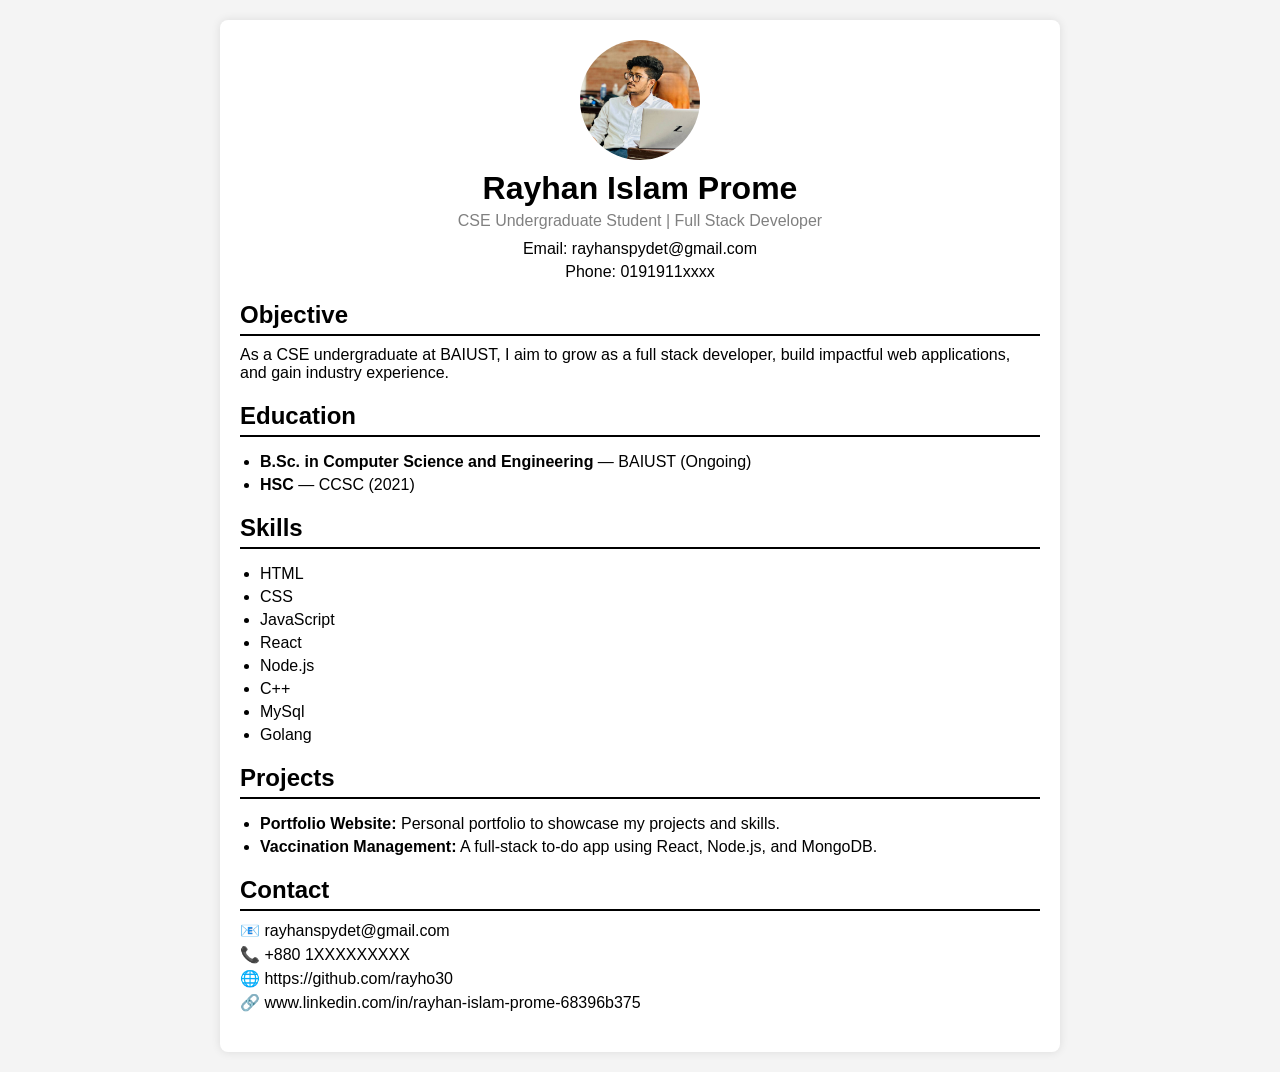
<file: cv/index.html>
<!DOCTYPE html>
<html lang="en">
<head>
  <meta charset="UTF-8">
  <meta name="viewport" content="width=device-width, initial-scale=1.0">
  <title>CSE Student CV</title>
  <link rel="stylesheet" href="style.css">
</head>
<body>
  <div class="container">
    <!-- Header Section -->
    <header class="header">
      <img src="./sp.png" alt="My Photo" class="photo">
      <h1>Rayhan Islam Prome</h1>
      <p class="subtitle">CSE Undergraduate Student | Full Stack Developer</p>
      <p>Email: rayhanspydet@gmail.com</p>
      <p>Phone: 0191911xxxx</p>
    </header>

    <!-- Objective Section -->
    <section class="section">
      <h2>Objective</h2>
      <p>As a CSE undergraduate at BAIUST, I aim to grow as a full stack developer, build impactful web applications, and gain industry experience.</p>
    </section>

    <!-- Education Section -->
    <section class="section">
      <h2>Education</h2>
      <ul>
        <li><strong>B.Sc. in Computer Science and Engineering</strong> — BAIUST (Ongoing)</li>
        <li><strong>HSC</strong> — CCSC (2021)</li>
      </ul>
    </section>

    <!-- Skills Section -->
    <section class="section">
      <h2>Skills</h2>
      <ul>
        <li>HTML</li>
        <li>CSS</li>
        <li>JavaScript</li>
        <li>React</li>
        <li>Node.js</li>
        <li>C++</li>
        <li>MySql</li>
        <li>Golang</li>
    </section>

    <!-- Projects Section -->
    <section class="section">
      <h2>Projects</h2>
      <ul>
        <li><strong>Portfolio Website:</strong> Personal portfolio to showcase my projects and skills.</li>
        <li><strong>Vaccination Management:</strong> A full-stack to-do app using React, Node.js, and MongoDB.</li>
      </ul>
    </section>

    <!-- Contact Section -->
    <section class="section">
      <h2>Contact</h2>
      <p>📧 rayhanspydet@gmail.com</p>
      <p>📞 +880 1XXXXXXXXX</p>
      <p>🌐 https://github.com/rayho30</p>
      <p>🔗 www.linkedin.com/in/rayhan-islam-prome-68396b375</p>
    </section>
  </div>
</body>
</html>
</file>
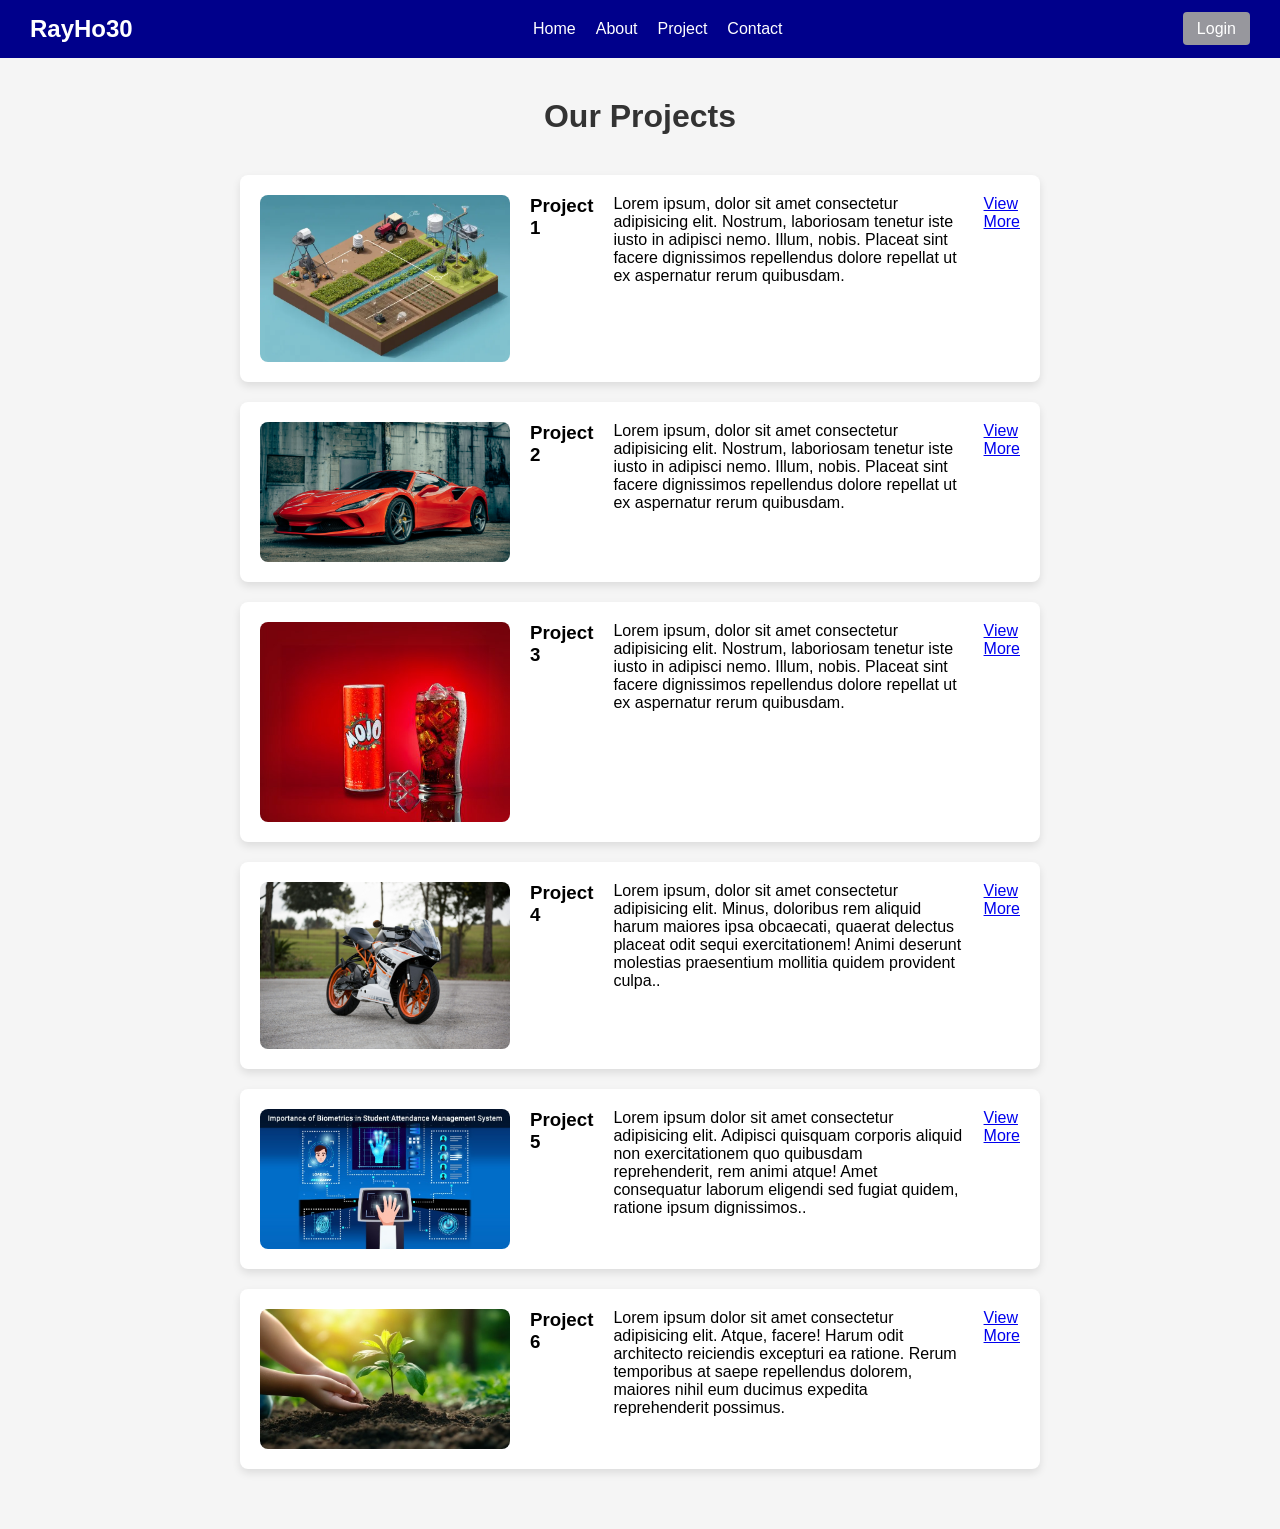
<file: lab 3 and 4/index.html>
<!DOCTYPE html>
<html lang="en">
<head>
  <meta charset="UTF-8">
  <meta name="viewport" content="width=device-width, initial-scale=1.0">
  <title>RayHo30 Products</title>
  <link rel="stylesheet" href="style.css">
</head>
<body>
  <!-- Navbar -->
  <div class="container">
    <nav class="navbar">  
      <div class="logo">
        <a href="#">RayHo30</a>
      </div>
      
      <div class="nav-links">
        <ul>
          <li><a href="#">Home</a></li>
          <li><a href="#">About</a></li>
          <li><a href="#">Project</a></li>
          <li><a href="#">Contact</a></li>
        </ul>
      </div>

      <div class="nav-button">
        <a href="#" class="btn">Login</a>
      </div>
    </nav>
  </div>

  <!-- Product Section -->
  <div class="product-section">
    <h2>Our Projects</h2>
    <div class="product-grid">
      <div class="product-card">
        <img src="./ag.jpeg" alt="Product 1">
        <h3>Project 1</h3>
        <p>Lorem ipsum, dolor sit amet consectetur adipisicing elit. Nostrum, laboriosam tenetur iste iusto in adipisci nemo. Illum, nobis. Placeat sint facere dignissimos repellendus dolore repellat ut ex aspernatur rerum quibusdam.</p>
        <a href="#" class="btn">View More</a>
      </div>
      <div class="product-card">
        <img src="./car.jpeg" alt="Product 2">
        <h3>Project  2</h3>
        <p>Lorem ipsum, dolor sit amet consectetur adipisicing elit. Nostrum, laboriosam tenetur iste iusto in adipisci nemo. Illum, nobis. Placeat sint facere dignissimos repellendus dolore repellat ut ex aspernatur rerum quibusdam.</p>
        <a href="#" class="btn">View More</a>
      </div>
      <div class="product-card">
        <img src="./mojo.jpeg" alt="Product 3">
        <h3>Project  3</h3>
        <p>Lorem ipsum, dolor sit amet consectetur adipisicing elit. Nostrum, laboriosam tenetur iste iusto in adipisci nemo. Illum, nobis. Placeat sint facere dignissimos repellendus dolore repellat ut ex aspernatur rerum quibusdam.</p>
        <a href="#" class="btn">View More</a>
      </div>
      <div class="product-card">
        <img src="./ktm.jpeg" alt="Product 4">
        <h3>Project  4</h3>
        <p>Lorem ipsum, dolor sit amet consectetur adipisicing elit. Minus, doloribus rem aliquid harum maiores ipsa obcaecati, quaerat delectus placeat odit sequi exercitationem! Animi deserunt molestias praesentium mollitia quidem provident culpa..</p>
        <a href="#" class="btn">View More</a>
      </div>
      <div class="product-card">
        <img src="./scl.jpeg" alt="Product 5">
        <h3>Project  5</h3>
        <p>Lorem ipsum dolor sit amet consectetur adipisicing elit. Adipisci quisquam corporis aliquid non exercitationem quo quibusdam reprehenderit, rem animi atque! Amet consequatur laborum eligendi sed fugiat quidem, ratione ipsum dignissimos..</p>
        <a href="#" class="btn">View More</a>
      </div>
      <div class="product-card">
        <img src="./tre.jpeg" alt="Product 6">
        <h3>Project  6</h3>
        <p>Lorem ipsum dolor sit amet consectetur adipisicing elit. Atque, facere! Harum odit architecto reiciendis excepturi ea ratione. Rerum temporibus at saepe repellendus dolorem, maiores nihil eum ducimus expedita reprehenderit possimus.</p>
        <a href="#" class="btn">View More</a>
      </div>
    </div>
  </div>
</body>
</html>
</file>
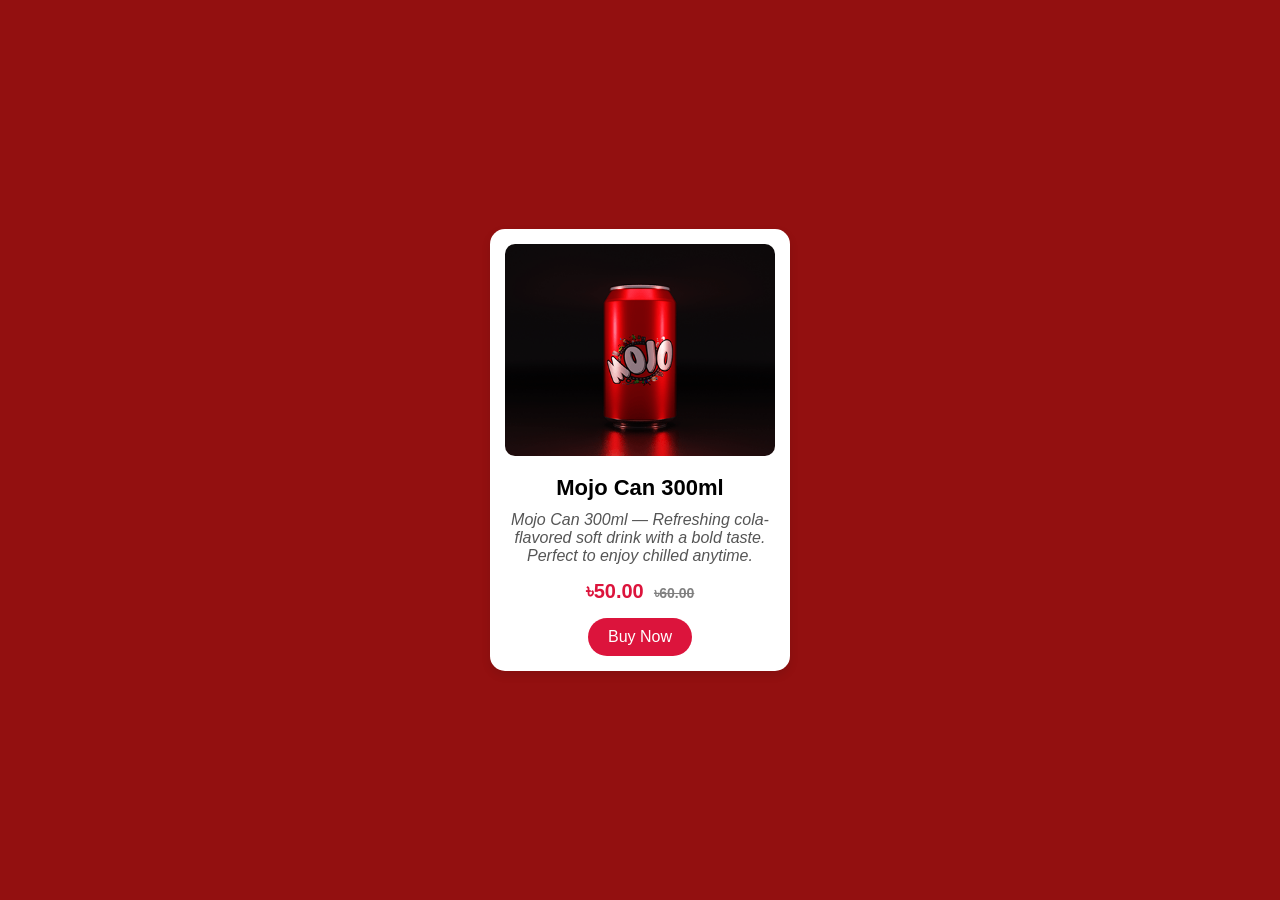
<file: card Design/card.html>
<!DOCTYPE html>
<html lang="en">
<head>
  <meta charset="UTF-8">
  <meta name="viewport" content="width=device-width, initial-scale=1.0">
  <title>Product Card</title>
  <link rel="stylesheet" href="product.css"
</head>
<body>
  <div class="product-card">
   <img src="./mojo.png" alt="mojo can" class="product-img">
    <h2 class="product-title">Mojo Can 300ml</h2>
    <p class="product-description">
      Mojo Can 300ml — Refreshing cola-flavored soft drink with a bold taste. Perfect to enjoy chilled anytime.
    </p>
    <p class="product-price">&#2547;50.00 <span><strike>&#2547;60.00</strike></span></p>
    <button class="buy-btn">Buy Now</button>
  </div>
</body>
</html>
</file>
<file: cv/style.css>
body {
    font-family: Arial, sans-serif;
    background-color: #f4f4f4;
    margin: 0;
    padding: 0;
}

.container {
    width: 80%;
    max-width: 800px;
    background: #fff;
    margin: 20px auto;
    padding: 20px;
    border-radius: 8px;
    box-shadow: 0 0 10px rgba(0,0,0,0.1);
}

.header {
    text-align: center;
    margin-bottom: 20px;
}

.header h1 {
    margin: 10px 0 5px;
}

.subtitle {
    color: gray;
    font-size: 16px;
    margin-bottom: 10px;
}

.photo {
    width: 120px;
    height: 120px;
    border-radius: 50%;
    display: block;
    margin: 0 auto 10px;
}

.section {
    margin-bottom: 20px;
}

.section h2 {
    border-bottom: 2px solid #000;
    padding-bottom: 5px;
    margin-bottom: 10px;
}

ul {
    list-style: disc;
    padding-left: 20px;
}

li {
    margin-bottom: 5px;
}

p {
    margin: 5px 0;
}
</file>
<file: lab 3 and 4/style.css>
/* Reset styles */
* {
  margin: 0;
  padding: 0;
  box-sizing: border-box;
}

body {
  font-family: Arial, sans-serif;
}

/* Container background */
.container {
  width: 100%;
  background-color: darkblue;
}

/* Navbar default (desktop) */
.navbar {
  display: flex;
  justify-content: space-between;
  align-items: center;
  padding: 15px 30px;
}

.logo a {
  color: #fff;
  text-decoration: none;
  font-size: 24px;
  font-weight: bold;
}

.nav-links ul {
  list-style: none;
  display: flex;
  gap: 20px;
}

.nav-links a {
  text-decoration: none;
  color: #fff;
  font-size: 16px;
  transition: color 0.3s ease;
}

.nav-links a:hover {
  color: #00bcd4;
}

/* Login button */
.nav-button .btn {
  background-color: #97979d;
  color: white;
  padding: 8px 14px;
  border-radius: 4px;
  text-decoration: none;
  transition: background 0.3s ease;
  font-size: 16px;
}

.nav-button .btn:hover {
  background-color: #0097a7;
}

/* ✅ Responsive Navbar */
@media (max-width: 768px) {
  .navbar {
    flex-direction: column; 
    align-items: center;
    gap: 15px;
    padding: 20px;
  }

  .nav-links ul {
    flex-direction: column; 
    gap: 10px;
    align-items: center;
  }

  .nav-links a {
    font-size: 18px;
  }

  /* Smaller login button on mobile */
  .nav-button .btn {
    font-size: 14px;
    padding: 6px 12px; 
    border-radius: 3px;
  }
}

/* ---------------- Product Section ---------------- */
.product-section {
  padding: 40px 20px;
  background-color: #f5f5f5;
}

.product-section h2 {
  text-align: center;
  font-size: 32px;
  margin-bottom: 40px;
  color: #333;
}

/* Product Card */
.product-card {
  display: flex;
  gap: 20px;
  background-color: #fff;
  border-radius: 8px;
  padding: 20px;
  margin: 0 auto 20px auto; /* center card horizontally */
  align-items: flex-start;
  box-shadow: 0 4px 8px rgba(0,0,0,0.1);
  max-width: 800px; /* fixed max width */
}

.product-card img {
  width: 250px; /* fixed image width */
  height: auto;
  border-radius: 8px;
}

.product-info {
  display: flex;
  flex-direction: column;
  justify-content: space-between;
  flex: 1;
}

.product-info h3 {
  font-size: 20px;
  margin-bottom: 10px;
  color: #333;
}

.product-info p {
  font-size: 14px;
  margin-bottom: 15px;
  color: #666;
  flex-grow: 1;
}

.product-info .btn {
  display: inline-block;
  padding: 8px 16px;
  background-color: darkblue;
  color: #fff;
  text-decoration: none;
  border-radius: 4px;
  transition: background 0.3s ease;
}

.product-info .btn:hover {
  background-color: #00bcd4;
}

/* Responsive: stack vertically on mobile */
@media (max-width: 768px) {
  .product-card {
    flex-direction: column;
    align-items: center;
    text-align: center;
    max-width: 100%; /* full width on mobile */
  }

  .product-card img {
    width: 100%;
    max-width: 300px;
    margin-bottom: 15px;
  }

  .product-info {
    justify-content: center;
  }

  .product-info .btn {
    padding: 6px 12px;
    font-size: 14px;
  }
}
</file>
<file: card Design/product.css>
* {
  margin: 0;
  padding: 0;
  box-sizing: border-box;
}

body {
  font-family: Arial, sans-serif;
  background-color: #931010;
  display: flex;
  justify-content: center;
  align-items: center;
  height: 100vh;
}

.product-card {
  background-color: white;
  border-radius: 15px;
  box-shadow: 0 4px 10px rgba(0, 0, 0, 0.1);
  padding: 15px;
  width: 300px;
  text-align: center;
  transition: transform 0.3s;
}

.product-card:hover {
  transform: translateY(-10px);
}

.product-img {
  width: 100%;
  border-radius: 10px;
}

.product-title {
  font-size: 22px;
  margin: 15px 0 10px;
}

.product-description {
  font-size: 16px;
  font-style: oblique;
  color: #555;
  margin-bottom: 15px;
  font-family: 'Gill Sans', 'Gill Sans MT', Calibri, 'Trebuchet MS', sans-serif;
}

.product-price {
  font-size: 20px;
  font-weight: bold;
  color: crimson;
  margin-bottom: 15px;
}
.product-price strike {
  font-size: 14px; /* smaller than 20px of main price */
  color: grey;     /* optional: make it lighter */
  margin-left: 5px; /* optional spacing from main price */
}

.buy-btn {
  background-color: crimson;
  color: white;
  border: none;
  padding: 10px 20px;
  font-size: 16px;
  border-radius: 25px;
  cursor: pointer;
  transition: background 0.3s;
}

.buy-btn:hover {
  background-color: darkred;
}
</file>
